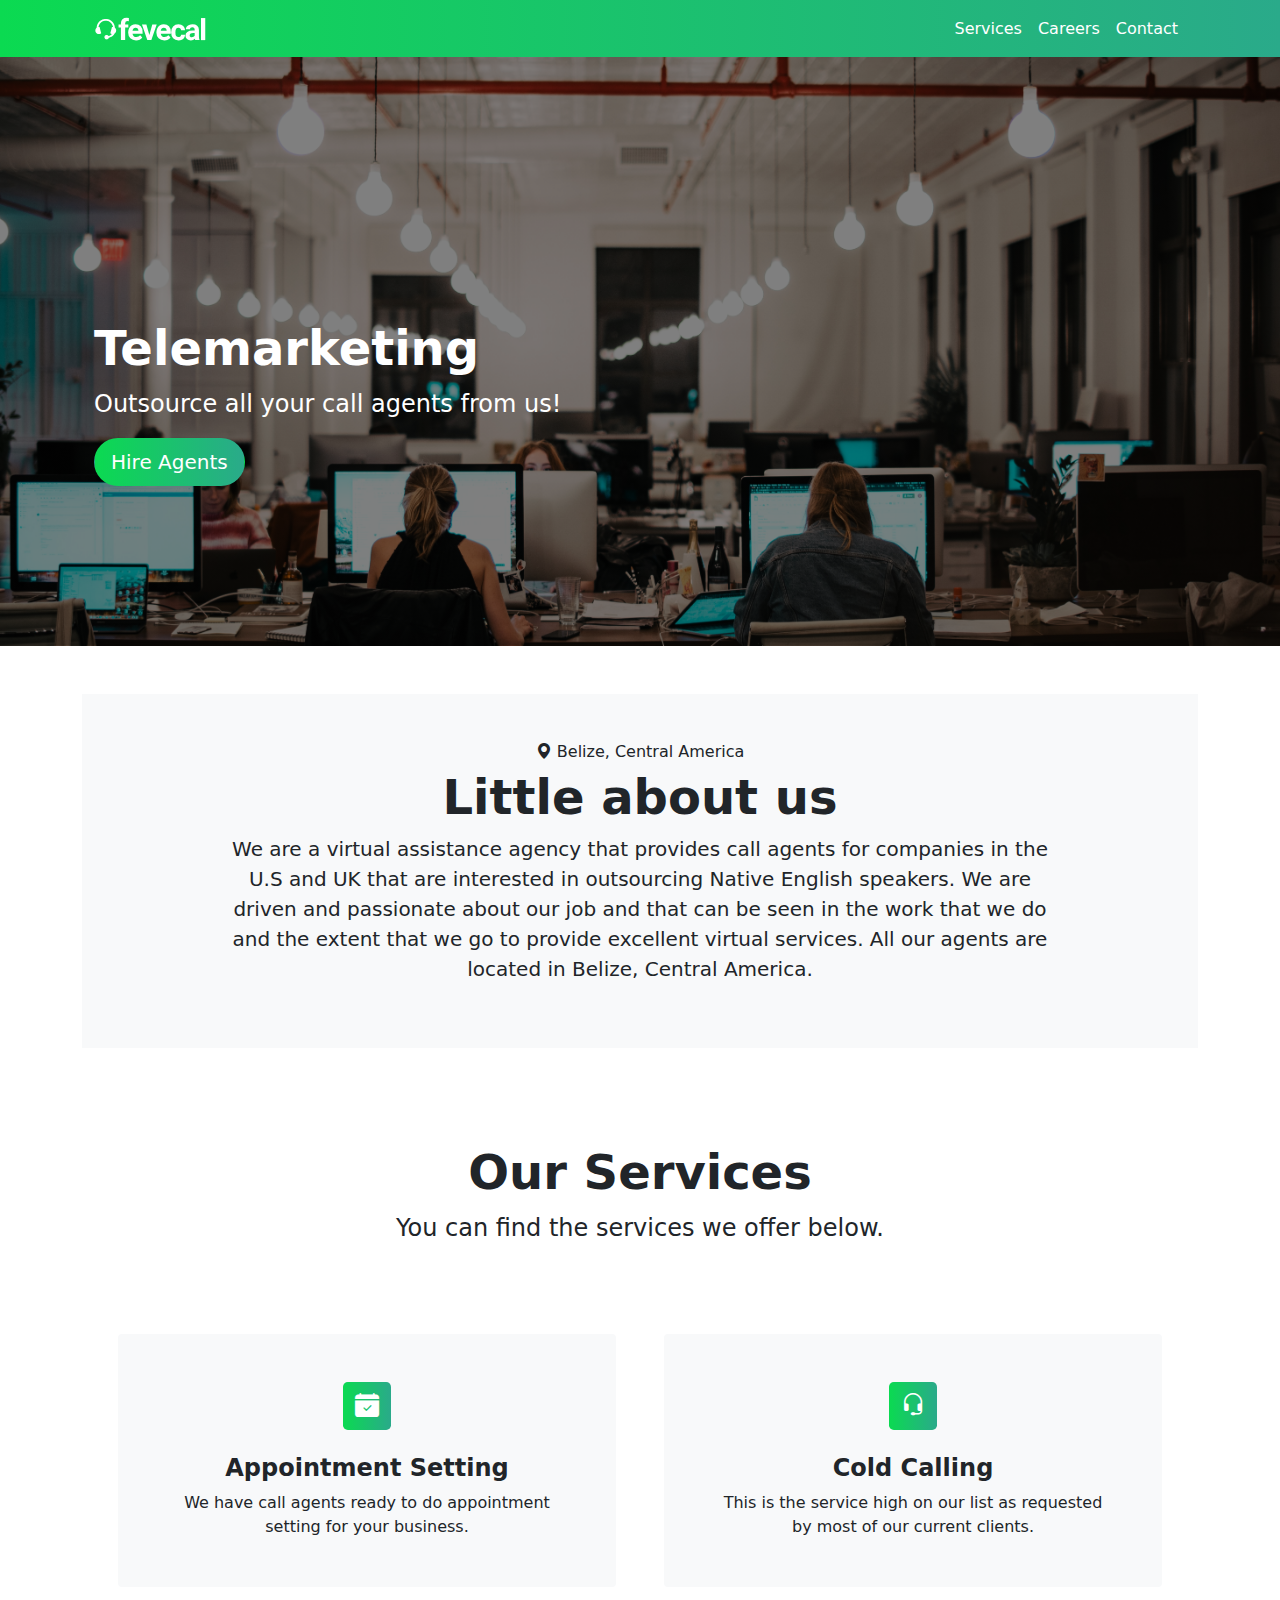
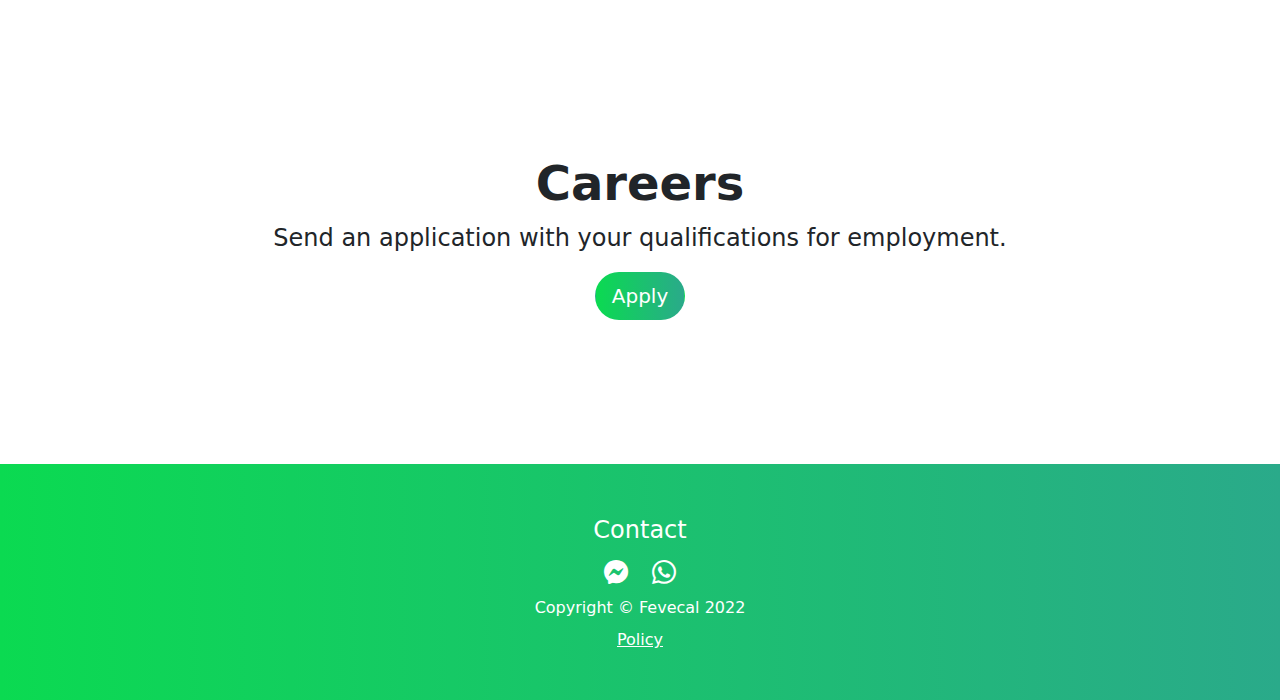
<file: index.html>
<!DOCTYPE html>
<html>
<head>
	<meta charset="utf-8">
	<meta name="viewport" content="width=device-width, initial-scale=1, shrink-to-fit=no">

    <!-- Links and Styling -->
	<link rel="stylesheet" type="text/css" href="css/styles.css">
    <link rel="stylesheet" type="text/css" href="css/custom.css">
	<link rel="icon" href="/icon.png" type='image/png'/>
    <title>Fevecal Telemarketing</title>
    <!-- Favicon-->
    <!-- Bootstrap icons-->
    <link href="https://cdn.jsdelivr.net/npm/bootstrap-icons@1.4.1/font/bootstrap-icons.css" rel="stylesheet" />
</head>
<body>

    <!-- Navigation Section -->
	<nav class="navbar navbar-expand-sm navbar-dark bg-green fixed-top">
		<div class="container px-4">
			<a class="navbar-brand" href="#page-top"><img class="icon" src="assets/fev.svg"></a>
                <button style="color: white;border: 2px solid white;" class="navbar-toggler" data-bs-toggle="collapse" data-bs-target="#navbarResponsive" aria-controls="navbarResponsive">Menu</button>
                <div class="collapse navbar-collapse" id="navbarResponsive">
                    <ul class="navbar-nav ms-auto">
                        <li class="nav-item"><a class="nav-link text-white" href="#services">Services</a></li>
                        <li class="nav-item"><a class="nav-link text-white" href="#careers">Careers</a></li>
                        <li class="nav-item"><a class="nav-link text-white" href="#contact">Contact</a></li>
                    </ul>
                </div>
		</div>
	</nav>

    <!-- Header Section / Hero -->
    <header class="bg-image text-white" id="page-top">
        <div class="container px-4 text-start">
            <h1 class="display-5 fw-bolder">Telemarketing</h1>
            <p class="fs-4">Outsource all your call agents from us!</p>
            <a class="btn btn-lg btn-green rounded-pill" href="mailto:marilyn@fevecal.com">Hire Agents</a>
        </div>
    </header>

    <section class="py-5">
        <div class="container">
            <div class="px-sm-0 pt-5 pb-5 px-lg-5 px-md-5 bg-light text-center">
                <div class="mx-auto col-md-12 col-lg-10">
                    <h6 class="bi bi-geo-alt-fill"> Belize, Central America</h6>
                    <h1 class="display-5 fw-bolder">Little about us</h1>
                    <p class="fs-5">We are a virtual assistance agency that provides call agents for companies in the U.S and UK that are interested in outsourcing Native English speakers. We are driven and passionate about our job and that can be seen in the work that we do and the extent that we go to provide excellent virtual services. All our agents are located in Belize, Central America.</p>
                </div>
            </div>
        </div>
    </section>

    <!-- Services Section -->
    <section class="py-0" id="services">
        <div class="container">
            <div class="mx-auto pt-5 pb-5 p-lg-5 text-center">
                <div class="col-md-12">
                    <h1 class="display-5 fw-bold">Our Services</h1>
                    <p class="fs-4">You can find the services we offer below.</p>
                </div>
            </div>
        </div>
    </section>
    <section class="pt-4 pb-0">
        <div class="container px-lg-5">
            <!-- Page Features-->
            <div class="row gx-lg-5">
                <div class="m-0 col-lg-6 col-md-12 mb-5">
                    <div class="card bg-light border-0 h-100">
                        <div class="card-body text-center p-4 p-lg-5 pt-4 pt-lg-5">
                            <div class="feature bg-primary bg-green text-white rounded-3 mb-4 mt-0"><i class="bi bi-calendar-check-fill"></i></div>
                            <h2 class="fs-4 fw-bold">Appointment Setting</h2>
                            <p class="mb-0">We have call agents ready to do appointment setting for your business.</p>
                        </div>
                    </div>
                </div>
                <div class="m-0 col-lg-6 col-sm-12 mb-5">
                    <div class="card bg-light border-0 h-100">
                        <div class="card-body text-center p-4 p-lg-5 pt-4 pt-lg-5">
                            <div class="feature bg-primary bg-green text-white rounded-3 mb-4 mt-0"><i class="bi bi-headset"></i></div>
                            <h2 class="fs-4 fw-bold">Cold Calling</h2>
                            <p class="mb-0">This is the service high on our list as requested by most of our current clients.</p>
                        </div>
                    </div>
                </div>
            </div>
        </div>
    </section>
    <section class="py-5" id="careers">
        <div class="container px-lg-5 px-sm-0">
            <div class="pt-4 pb-5 text-center">
                <div class="m-lg-5">
                    <h1 class="display-5 fw-bold">Careers</h1>
                    <p class="fs-4">Send an application with your qualifications for employment.</p>
                    <a class="btn btn-lg btn-green rounded-pill" href="mailto:marilyn@fevecal.com">Apply</a>
                </div>
            </div>
        </div>
    </section>
    <footer class="py-5 bg-green" id="contact">
        <div class="container px-4 px-lg-5 text-center">
            <p class="fs-4 m-0">Contact</p>
            <ul class="nav justify-content-center">
                <li class="nav-item">
                    <a style="color: white;" class="nav-link px-2 bi bi-messenger feature" href="https://m.me/fevecal" target="_blank"></a>
                </li>
                <li class="nav-item">
                    <a style="color: white;" class="nav-link px-2 bi bi-whatsapp feature" href="https://wa.me/5016231005" target="_blank"></a>
                </li>
            </ul>
            <p class="m-0 text-white">Copyright &copy; Fevecal 2022</p>
            <a class="mt-2 text-white d-inline-block" href="#">Policy</a>
        </div>
    </footer>

    <!-- Script Links -->
    <script src="js/bootstrap.bundle.min.js"></script>
	<script src="js/scripts.js"></script>
</body>
</html>
</file>
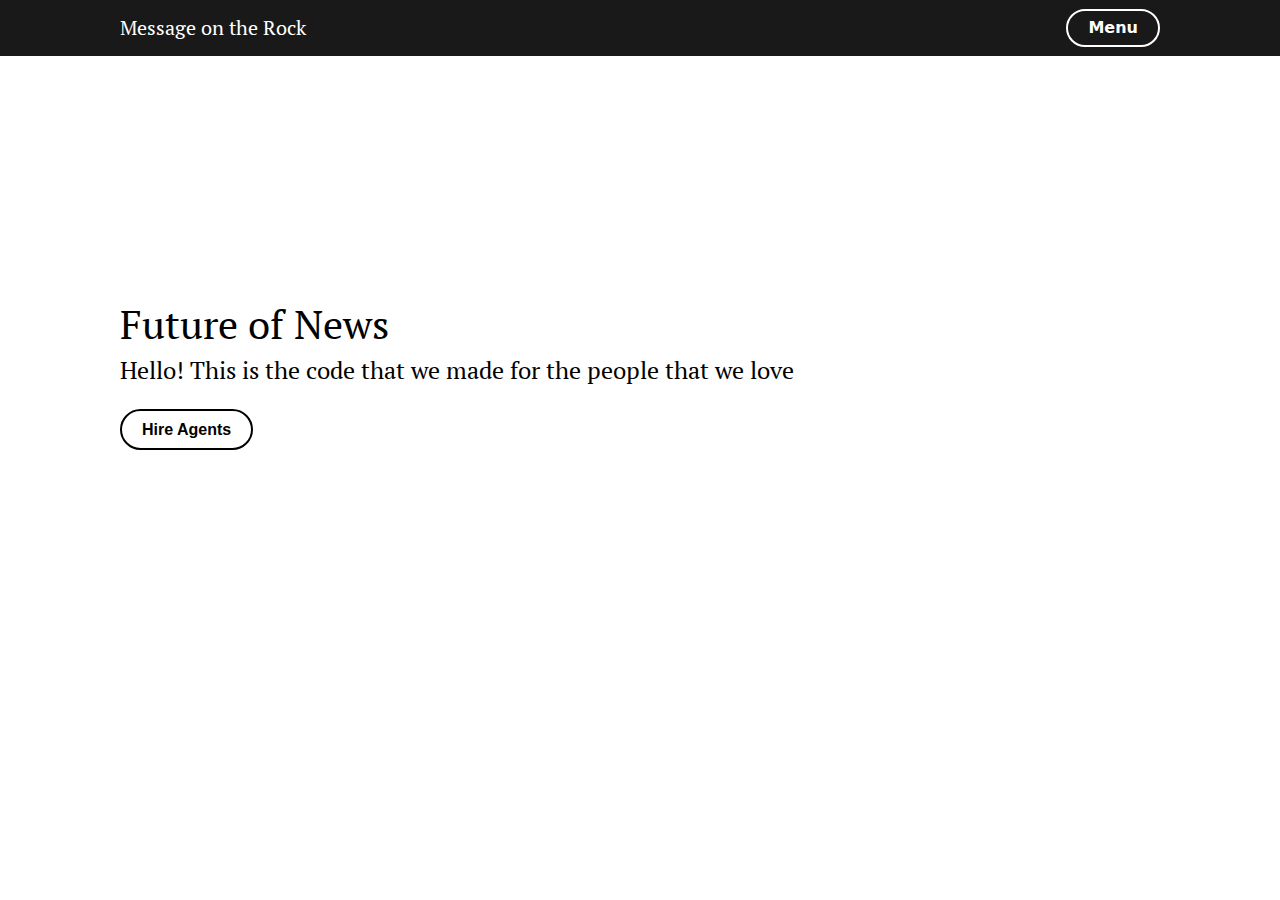
<file: Message on the Rock/index.html>
<!DOCTYPE html>
<html>
<head>
	<meta charset="utf-8">
	<meta name="viewport" content="width=device-width, initial-scale=1">
	<link rel="stylesheet" type="text/css" href="bootstrap.css">
	<link rel="preconnect" href="https://fonts.googleapis.com"> 
	<link rel="preconnect" href="https://fonts.gstatic.com" crossorigin> 
	<link href="https://fonts.googleapis.com/css2?family=PT+Serif:wght@400;700&display=swap" rel="stylesheet">
	<title>Message on the Rock</title>
</head>
<body>
	<style>
		.container {
			padding: 0px 50px;
		}

		.navbar {
			top: 0;
			width: 100%;
			position: fixed;
			color: white;
			background: #191919;
		}

		.nav-link {
			border: 0.15rem solid white;
			font-weight: 700;
			color: white;
			padding: 5px 20px;
			border-radius: 4rem;
		}

		.nav-link:hover {
			color: white;
		}

		.navbar-brand {
			font-family: 'PT Serif', serif;
		}

		.content {
			font-family: 'PT Serif', serif;
			padding-top: 300px;
			padding-bottom: 300px;
			color: black;
		}

		.button-p {
			font-family: arial;
			text-decoration: none;
			border: 0.15rem solid black;
			font-weight: 700;
			color: black;
			padding: 10px 20px;
			border-radius: 4rem;
		}

		.button-p:hover {
			color: black;
		}

	</style>
	<header>
		<nav class="navbar navbar-dark">
			<div class="container">
				<a class="navbar-brand">Message on the Rock</a>
				<ul class="navbar-nav">
					<li class="nav-item">
						<a class="nav-link" href="#">Menu</a>
					</li>
				</ul>
			</div>
		</nav>
		<section class="">
			<div class="container">
				<div class="content">
					<h1>Future of News</h1>
					<h4>Hello! This is the code that we made for the people that we love</h4><br>
					<a class="button-p" href="#">Hire Agents</a>
				</div>
			</div>
		</section>
		<section class="">
			<div class="container">
				
			</div>
		</section>
	</header>

	<script type="text/javascript" href="bootstrap.js"></script>
</body>
</html>
</file>
<file: css/custom.css>
/* -- Custom image background -- */
@import url("https://cdn.jsdelivr.net/npm/bootstrap-icons@1.8.3/font/bootstrap-icons.css");

.bg-image {
    background-repeat: no-repeat;
    background-size: cover;
    background-position: center;
    background-image: linear-gradient(rgba(0, 0, 0, .5), rgba(0, 0, 0, 0.5)), url('../assets/office.jpg');
}

/* Background Color - Green (navbar) */
.bg-green {
    color: white;
    background-image: linear-gradient(to right, #0BDA51, #2AAA8A);
}

.btn-green {
    color: #fff;
    background-image: linear-gradient(to right, #0BDA51, #2AAA8A);
}
.btn-green:hover {
    color: #fff;
    background-color: #0b5ed7;
}

.menu-button {
    color: white;
    text-decoration: none;
}

.menu-setting {
    border: 2px solid white;
}

.icon {
    width:7rem;
    height: auto;
}
</file>
